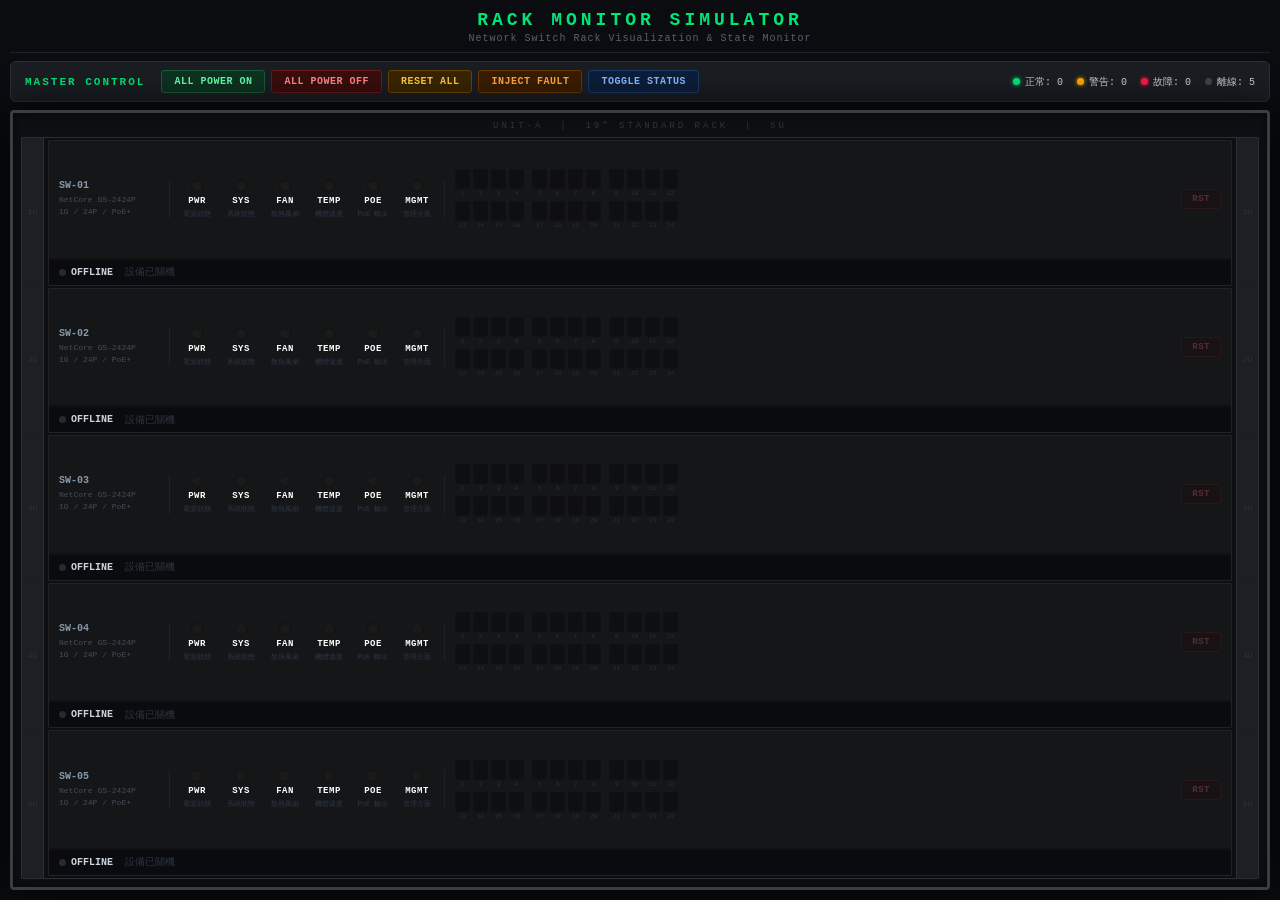
<file: index.html>
<!DOCTYPE html>
<html lang="zh-TW">
<head>
    <meta charset="UTF-8">
    <meta name="viewport" content="width=device-width, initial-scale=1.0">
    <title>Rack Monitor Simulator</title>
    <link rel="stylesheet" href="style.css">
</head>
<body>
    <div class="app">
        <header>
            <h1>RACK MONITOR SIMULATOR</h1>
            <div class="subtitle">Network Switch Rack Visualization &amp; State Monitor</div>
        </header>

        <div class="master-panel">
            <div class="panel-title">Master Control</div>
            <div class="panel-controls">
                <button class="btn btn-green" id="btn-all-on">All Power ON</button>
                <button class="btn btn-red" id="btn-all-off">All Power OFF</button>
                <button class="btn btn-amber" id="btn-reset-all">Reset All</button>
                <button class="btn btn-orange" id="btn-sim-fault">Inject Fault</button>
                <button class="btn btn-blue" id="btn-toggle-status">Toggle Status</button>
            </div>
            <div class="panel-summary" id="global-summary"></div>
        </div>

        <div class="rack-container">
            <div class="rack-frame">
                <div class="rack-header">UNIT-A &nbsp;|&nbsp; 19" Standard Rack &nbsp;|&nbsp; 5U</div>
                <div class="rack-inner">
                    <div class="rack-rail left-rail">
                        <div class="rail-unit" data-u="1">1U</div>
                        <div class="rail-unit" data-u="2">2U</div>
                        <div class="rail-unit" data-u="3">3U</div>
                        <div class="rail-unit" data-u="4">4U</div>
                        <div class="rail-unit" data-u="5">5U</div>
                    </div>
                    <div class="rack-body" id="rack-body"></div>
                    <div class="rack-rail right-rail">
                        <div class="rail-unit" data-u="1">1U</div>
                        <div class="rail-unit" data-u="2">2U</div>
                        <div class="rail-unit" data-u="3">3U</div>
                        <div class="rail-unit" data-u="4">4U</div>
                        <div class="rail-unit" data-u="5">5U</div>
                    </div>
                </div>
            </div>
        </div>
    </div>

    <script src="simulator.js"></script>
</body>
</html>
</file>
<file: style.css>
:root {
    --bg:           #0a0c0f;
    --bg-med:       #111418;
    --bg-panel:     #1a1d22;
    --rack-bg:      #0d0f12;
    --rack-border:  #3a3d42;
    --rail-bg:      #1c1f24;
    --sw-bg:        #1e2228;
    --sw-front:     #252a32;
    --sw-border:    #383d46;

    --green:  #00e676;
    --amber:  #ffab00;
    --red:    #ff1744;
    --blue:   #2979ff;
    --dim:    #1a1a1a;

    --text:   #cdd3db;
    --muted:  #5a6170;
    --accent: #00e676;
}

*, *::before, *::after { box-sizing: border-box; margin: 0; padding: 0; }

html { height: 100%; }

body {
    background: var(--bg);
    color: var(--text);
    font-family: 'Courier New', 'Consolas', monospace;
    font-size: 11px;
    height: 100vh;
    overflow: hidden;
    display: flex;
    flex-direction: column;
    padding: 10px;
}

.app {
    flex: 1;
    min-height: 0;
    display: flex;
    flex-direction: column;
    max-width: 1400px;
    width: 100%;
    margin: 0 auto;
}

/* ── Header ── */
header {
    flex-shrink: 0;
    text-align: center;
    margin-bottom: 8px;
    padding-bottom: 8px;
    border-bottom: 1px solid #1e2228;
}
header h1 {
    font-size: 18px;
    font-weight: bold;
    letter-spacing: 4px;
    color: var(--accent);
}
.subtitle { color: var(--muted); letter-spacing: 1px; margin-top: 3px; font-size: 10px; }

/* ── Master Panel ── */
.master-panel {
    flex-shrink: 0;
    display: flex;
    align-items: center;
    gap: 16px;
    flex-wrap: wrap;
    background: var(--bg-panel);
    border: 1px solid #2a2e36;
    border-radius: 6px;
    padding: 8px 14px;
    margin-bottom: 8px;
}
.panel-title {
    font-size: 11px;
    font-weight: bold;
    color: var(--accent);
    letter-spacing: 2px;
    text-transform: uppercase;
    white-space: nowrap;
}
.panel-controls { display: flex; gap: 6px; flex-wrap: wrap; }

.btn {
    padding: 5px 12px;
    border-radius: 3px;
    border: 1px solid transparent;
    cursor: pointer;
    font-family: inherit;
    font-size: 10px;
    font-weight: bold;
    letter-spacing: 0.5px;
    text-transform: uppercase;
    transition: filter .15s, transform .1s;
}
.btn:hover  { filter: brightness(1.35); }
.btn:active { filter: brightness(.8); transform: scale(.97); }

.btn-green  { background: #0d3320; color: #66ffaa; border-color: #1a5c38; }
.btn-red    { background: #3a0d0d; color: #ff8888; border-color: #6b1a1a; }
.btn-amber  { background: #3a2500; color: #ffcc44; border-color: #6b4400; }
.btn-blue   { background: #0d1e3a; color: #88bbff; border-color: #1a3a6b; }
.btn-orange { background: #3a1d00; color: #ffaa44; border-color: #6b3800; }

.panel-summary {
    margin-left: auto;
    display: flex;
    gap: 14px;
    font-size: 10px;
    flex-wrap: wrap;
}
.summary-item { display: flex; align-items: center; gap: 5px; }
.s-dot {
    width: 7px; height: 7px; border-radius: 50%;
}
.s-dot.green  { background: var(--green); box-shadow: 0 0 4px var(--green); }
.s-dot.amber  { background: var(--amber); box-shadow: 0 0 4px var(--amber); }
.s-dot.red    { background: var(--red);   box-shadow: 0 0 4px var(--red); }
.s-dot.gray   { background: #444; }

/* ── Rack ── */
.rack-container {
    flex: 1;
    min-height: 0;
    display: flex;
}

.rack-frame {
    flex: 1;
    min-height: 0;
    display: flex;
    flex-direction: column;
    background: var(--rack-bg);
    border: 3px solid var(--rack-border);
    border-radius: 4px;
    padding: 8px;
    box-shadow: 0 0 40px rgba(0,0,0,.9), inset 0 0 12px rgba(0,0,0,.6);
}

.rack-header {
    flex-shrink: 0;
    text-align: center;
    color: #333;
    font-size: 9px;
    letter-spacing: 3px;
    text-transform: uppercase;
    margin-bottom: 6px;
}

.rack-inner {
    flex: 1;
    min-height: 0;
    display: grid;
    grid-template-columns: 22px 1fr 22px;
    grid-template-rows: 1fr;
}

.rack-rail {
    background: var(--rail-bg);
    border: 1px solid #2a2e36;
    display: flex;
    flex-direction: column;
}
.left-rail  { border-right: none; border-radius: 2px 0 0 2px; }
.right-rail { border-left:  none; border-radius: 0 2px 2px 0; }

.rail-unit {
    flex: 1;
    display: flex;
    align-items: center;
    justify-content: center;
    color: #333;
    font-size: 8px;
    border-bottom: 1px solid #1a1d22;
    letter-spacing: 0;
}

.rack-body {
    min-height: 0;
    display: flex;
    flex-direction: column;
    gap: 2px;
    border: 1px solid #2a2e36;
    padding: 2px 4px;
    background: #0c0e12;
}

/* ── Switch Unit ── */
.switch-unit {
    flex: 1;
    min-height: 0;
    display: flex;
    flex-direction: column;
    background: var(--sw-bg);
    border: 1px solid var(--sw-border);
    border-radius: 1px;
    overflow: hidden;
    transition: border-color .3s;
}
.switch-unit.state-warning { border-color: var(--amber); }
.switch-unit.state-fault   { border-color: var(--red); }
.switch-unit.state-offline { border-color: #222; }

/* Front panel */
.switch-front {
    flex: 1;
    min-height: 0;
    background: var(--sw-front);
    padding: 6px 10px;
    display: flex;
    align-items: center;
    gap: 10px;
    border-bottom: 1px solid #111;
}
.switch-unit.state-offline .switch-front { background: #141618; }

.sw-label { min-width: 100px; flex-shrink: 0; }
.sw-name  { font-size: 10px; font-weight: bold; color: #8899aa; }
.sw-model { font-size: 8px;  color: #444d5a; margin-top: 3px; line-height: 1.5; }

/* System LEDs — horizontal row of indicator groups */
.sys-leds {
    display: flex;
    flex-direction: row;
    gap: 10px;
    align-items: center;
    padding: 0 10px;
    border-left:  1px solid #1e2228;
    border-right: 1px solid #1e2228;
    flex-shrink: 0;
}

/* One LED indicator: dot + abbr + desc stacked vertically */
.led-group {
    display: flex;
    flex-direction: column;
    align-items: center;
    gap: 4px;
    min-width: 34px;
}
.led-name {
    font-size: 9px;
    font-weight: bold;
    color: #ffffff;
    letter-spacing: .5px;
    text-transform: uppercase;
}
.led-desc {
    font-size: 7px;
    color: #2e3848;
    white-space: nowrap;
    text-align: center;
    line-height: 1.2;
}

/* LED dot */
.led {
    width: 12px; height: 12px;
    border-radius: 50%;
    background: var(--dim);
    border: 1px solid #111;
    transition: background .3s, box-shadow .3s;
    flex-shrink: 0;
}
.led.green { background: var(--green); box-shadow: 0 0 7px var(--green), 0 0 2px var(--green); }
.led.amber { background: var(--amber); box-shadow: 0 0 7px var(--amber); }
.led.red   { background: var(--red);   box-shadow: 0 0 7px var(--red); }
.led.blue  { background: var(--blue);  box-shadow: 0 0 7px var(--blue); }

.led.blink-green  { animation: blinkG  .8s infinite; }
.led.blink-slow-g { animation: blinkG  2s  infinite; }
.led.blink-amber  { animation: blinkA  1s  infinite; }
.led.blink-fast-g { animation: blinkG  .2s infinite; }
.led.blink-red    { animation: blinkR  .5s infinite; }
.led.blink-blue   { animation: blinkB  .4s infinite; }

@keyframes blinkG {
    0%,100% { background:var(--green); box-shadow:0 0 7px var(--green); }
    50%      { background:#003322; box-shadow:none; }
}
@keyframes blinkA {
    0%,100% { background:var(--amber); box-shadow:0 0 7px var(--amber); }
    50%      { background:#332200; box-shadow:none; }
}
@keyframes blinkR {
    0%,100% { background:var(--red); box-shadow:0 0 7px var(--red); }
    50%      { background:#330000; box-shadow:none; }
}
@keyframes blinkB {
    0%,100% { background:var(--blue); box-shadow:0 0 7px var(--blue); }
    50%      { background:#000033; box-shadow:none; }
}

/* Port LEDs */
.port-section {
    flex: 1;
    display: flex;
    flex-direction: column;
    gap: 4px;
    min-width: 0;
}
.port-row { display: flex; gap: 3px; }

/* Port wrapper: LED + number label */
.port-wrap {
    display: flex;
    flex-direction: column;
    align-items: center;
    gap: 2px;
    flex-shrink: 0;
}

/* Visual gap every 4 ports */
.port-wrap:nth-child(4n+1):not(:first-child) { margin-left: 5px; }

.port {
    width: 15px; height: 20px;
    border-radius: 2px;
    background: #0d0f12;
    border: 1px solid #111;
    cursor: help;
    transition: background .15s;
}

.port-num {
    font-size: 6px;
    color: #2a3040;
    line-height: 1;
    user-select: none;
    letter-spacing: 0;
}
.port.up       { background: #006630; box-shadow: inset 0 0 4px #009944; }
.port.active   { animation: portBlink .15s infinite; }
.port.error    { background: #6b3300; box-shadow: inset 0 0 5px #ffaa00, 0 0 4px #aa6600; }
.port.disabled { background: #1a1a1a; }
.port.flap     { animation: portFlap  .35s infinite; }

@keyframes portBlink {
    0%,100% { background:#00ff44; box-shadow:inset 0 0 4px #00ff44; }
    50%      { background:#003322; box-shadow:none; }
}
@keyframes portFlap {
    0%,100% { background:#00cc33; box-shadow:inset 0 0 4px #00cc33; }
    50%      { background:#0d0f12; box-shadow:none; }
}

/* Reset button */
.reset-btn {
    padding: 4px 10px;
    background: #2a0a0a;
    border: 1px solid #6b1a1a;
    border-radius: 2px;
    color: #ff7777;
    cursor: pointer;
    font-family: inherit;
    font-size: 9px;
    font-weight: bold;
    white-space: nowrap;
    letter-spacing: .5px;
    transition: background .2s, filter .15s, transform .1s;
}
.reset-btn:hover  { background: #3e1010; filter: brightness(1.3); }
.reset-btn:active { transform: scale(.95); }
.reset-btn:disabled { opacity: .25; cursor: not-allowed; }

/* Status bar */
.sw-status {
    flex-shrink: 0;
    background: #090b0e;
    border-top: 1px solid #111;
    padding: 4px 10px;
    display: flex;
    align-items: center;
    gap: 12px;
    flex-wrap: nowrap;
    overflow: hidden;
    font-size: 10px;
    height: 26px;
    white-space: nowrap;
}
.sw-status.hidden { display: none; }

.st-state {
    display: flex;
    align-items: center;
    gap: 5px;
    white-space: nowrap;
    font-weight: bold;
}

.st-dot {
    width: 7px; height: 7px;
    border-radius: 50%;
    flex-shrink: 0;
}
.st-dot.normal    { background:var(--green); box-shadow:0 0 4px var(--green); }
.st-dot.warning   { background:var(--amber); box-shadow:0 0 4px var(--amber); animation:blinkA 1s infinite; }
.st-dot.fault     { background:var(--red);   box-shadow:0 0 4px var(--red);   animation:blinkR .5s infinite; }
.st-dot.booting   { background:var(--blue);  box-shadow:0 0 4px var(--blue);  animation:blinkB .5s infinite; }
.st-dot.resetting { background:var(--amber); animation:blinkA .3s infinite; }
.st-dot.offline   { background:#2a2a2a; }

.st-info { flex: 1; color: var(--muted); }
.st-info .alarm   { color: #ff6666; }
.st-info .warn-t  { color: #ffaa44; }
.st-info .ok      { color: #44aa66; }
.st-uptime { color: #2e3540; white-space: nowrap; }

/* ── RWD ── */
@media (max-width: 1100px) {
    .sys-leds { gap: 6px; padding: 0 6px; }
    .led-group { min-width: 28px; }
    .led-desc  { font-size: 6.5px; }
}

@media (max-width: 860px) {
    .switch-front { flex-wrap: wrap; padding: 8px; gap: 8px; }
    .sw-label     { min-width: 80px; }
    .sys-leds     { border: none; padding: 0; gap: 8px; order: 3; flex-wrap: wrap; }
    .port-section { order: 2; }
    .reset-btn    { order: 4; }
    .led-desc     { display: none; }
}

@media (max-width: 600px) {
    .port { width: 12px; height: 18px; }
    .led  { width: 10px; height: 10px; }
}
</file>
